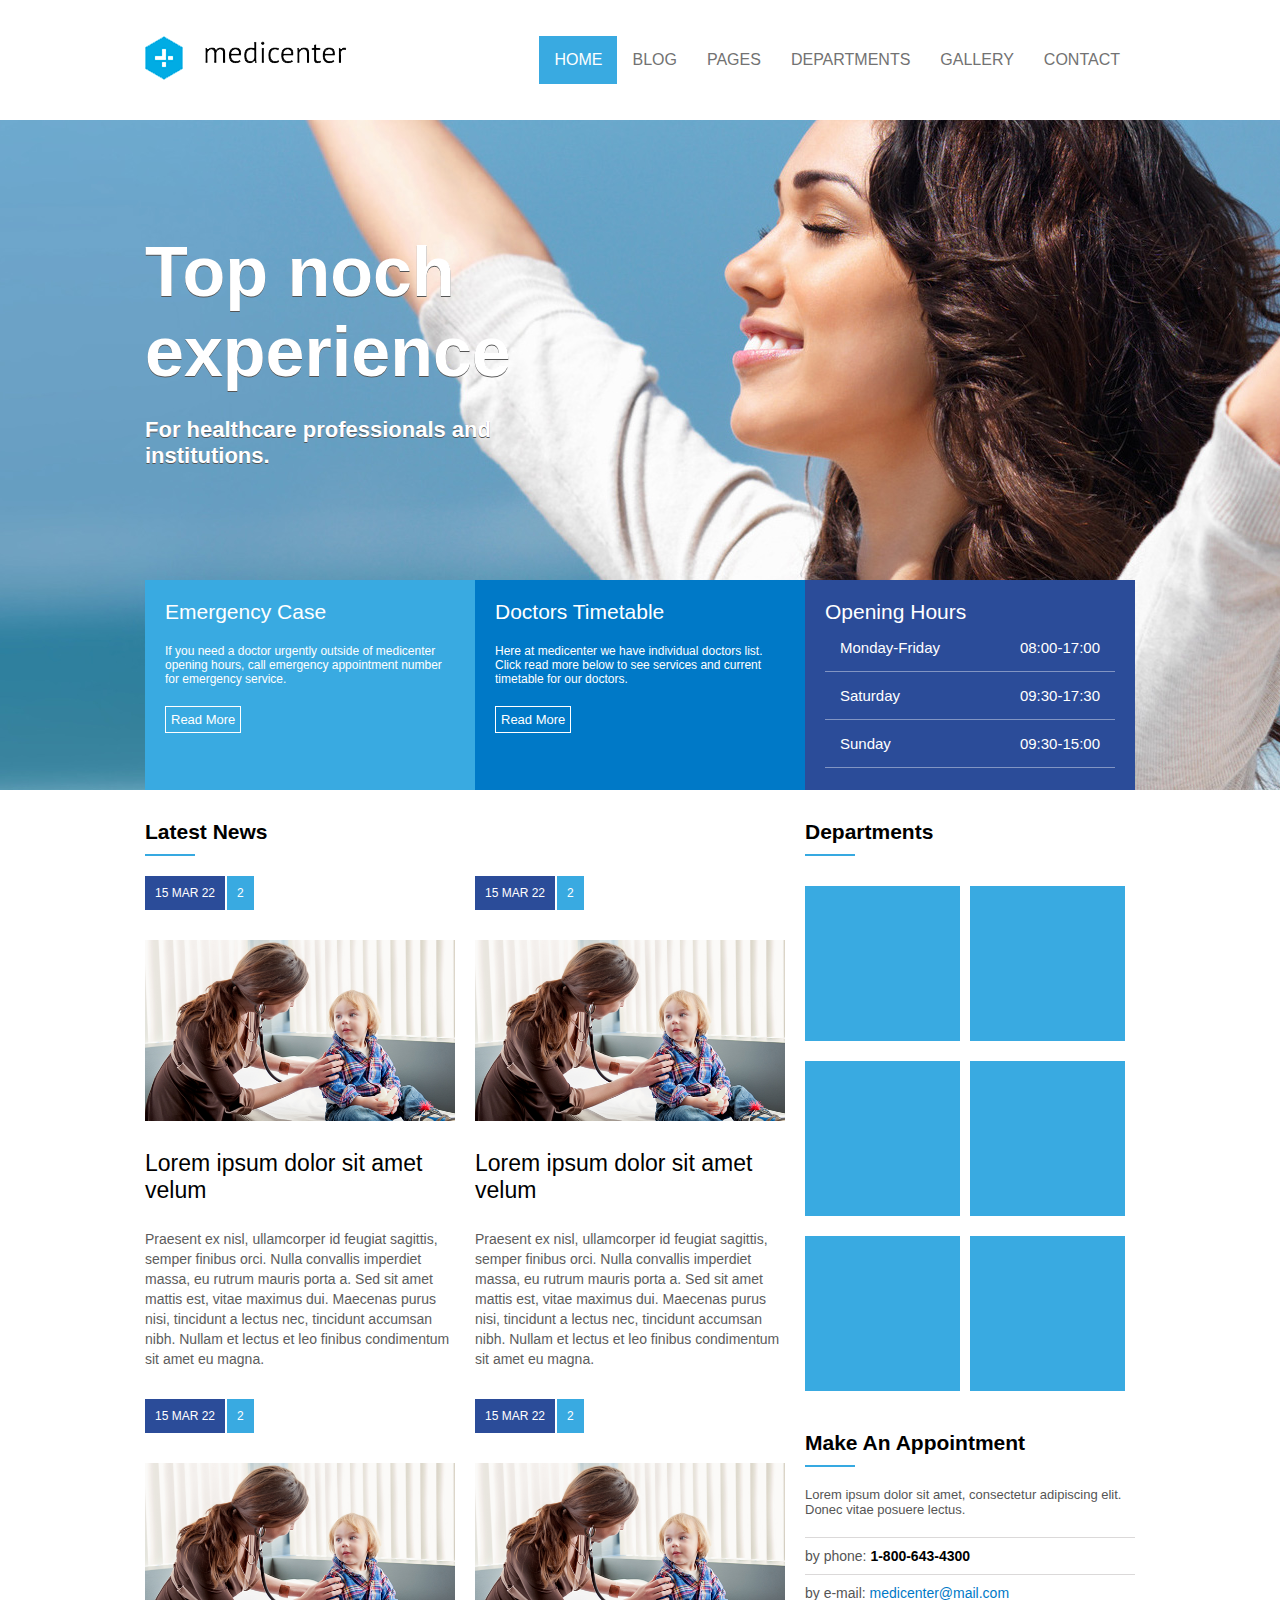
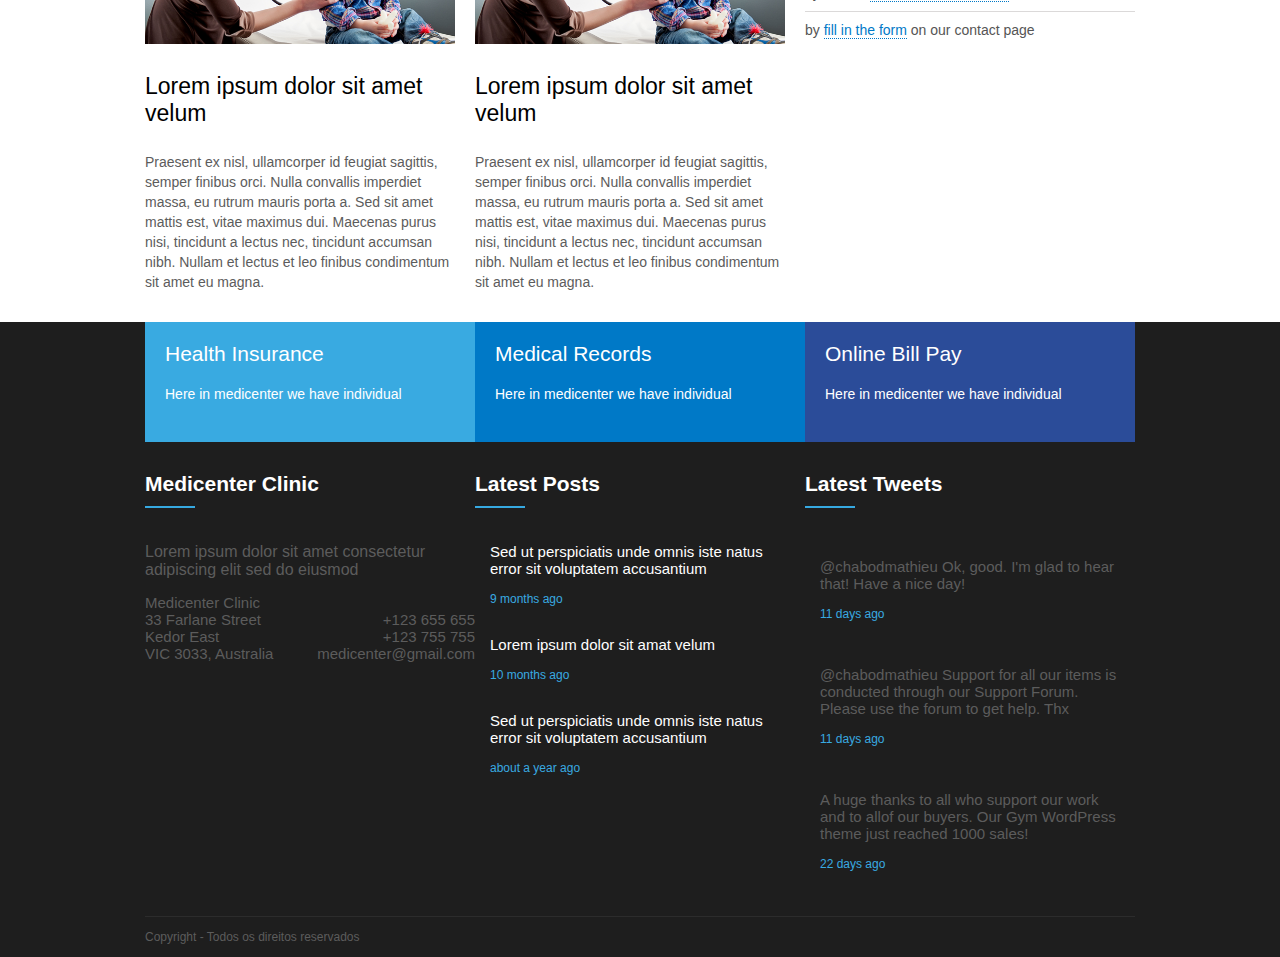
<file: index.html>
<!DOCTYPE html>
<html lang="en">
<head>
    <meta charset="UTF-8">
    <meta http-equiv="X-UA-Compatible" content="IE=edge">
    <meta name="viewport" content="width=device-width, initial-scale=1.0">
    <link rel="stylesheet" href="./assets/css/template.css"/>
    <title>MediCenter</title>
</head>
<body>
    <header>
        <div class="container">
            <div class="logo">
                <a href=""><img src="./assets/images/logo.png"/></a>
            </div>
            <div class="menu">
                <nav>
                    <div class="menuMobile">
                        <div class="mm_line"></div>
                        <div class="mm_line"></div>
                        <div class="mm_line"></div>
                    </div>
                    <ul>
                        <li class="active"><a href="">HOME</a></li>
                        <li><a href="">BLOG</a></li>
                        <li><a href="">PAGES</a></li>
                        <li><a href="">DEPARTMENTS</a></li>
                        <li><a href="">GALLERY</a></li>
                        <li><a href="">CONTACT</a></li>
                    </ul>
                </nav>
            </div>

        </div>
    </header>
    <section id="banner">
        <div class="container column">
            <div class="banner_headline">
                <h1>Top noch experience</h1>
                <h2>For healthcare professionals and institutions.</h2>
            </div>
            <div class="banner_options">
                <div class="banner1">
                    <div class="banner_title">Emergency Case</div>
                    <div class="banner_desc">If you need a doctor urgently outside of medicenter opening hours, call emergency appointment number for emergency service.</div>
                    <a href="">Read More</a>
                </div>
                <div class="banner2">
                    <div class="banner_title">Doctors Timetable</div>
                    <div class="banner_desc">Here at medicenter we have individual doctors list. Click read more below to see services and current timetable for our doctors.</div>
                    <a href="">Read More</a>
                </div>
                <div class="banner3">
                    <div class="banner_title">Opening Hours</div>
                    <div class="cronograma">
                        <div>Monday-Friday</div>
                        <div>08:00-17:00</div>
                    </div>
                    <div class="cronograma">
                        <div>Saturday</div>
                        <div>09:30-17:30</div>
                    </div>
                    <div class="cronograma">
                        <div>Sunday</div>
                        <div>09:30-15:00</div>
                    </div>
                    
                </div>
            </div>
        </div>
    </section>
    <section id="geral">
        <div class="container">
            <section>
                <div class="widget">
                    <div class="widget_title">
                        <div class="widget_title_text">Latest News</div>
                        <div class="widget_title_bar"></div>
                    </div>
                    <div class="widget_body flex">
                        <article>
                            <a href="">
                            <div class="news_data">
                                <div class="news_posted_at">15 MAR 22</div>
                                <div class="news_comments">2</div>
                            </div>
                            <div class="news_thumbnail">
                                <img src="./assets/images/dr.png" />
                            </div>
                            <div class="news_title">
                                Lorem ipsum dolor sit amet velum
                            </div>
                            <div class="news_resume">
                                Praesent ex nisl, ullamcorper id feugiat sagittis, semper finibus orci. Nulla convallis imperdiet massa, eu rutrum mauris porta a. Sed sit amet mattis est, vitae maximus dui. Maecenas purus nisi, tincidunt a lectus nec, tincidunt accumsan nibh. Nullam et lectus et leo finibus condimentum sit amet eu magna.
                            </div>
                         </a>
                        </article>
                        <article>
                            <a href="">
                            <div class="news_data">
                                <div class="news_posted_at">15 MAR 22</div>
                                <div class="news_comments">2</div>
                            </div>
                            <div class="news_thumbnail">
                                <img src="./assets/images/dr.png" />
                            </div>
                            <div class="news_title">
                                Lorem ipsum dolor sit amet velum
                            </div>
                            <div class="news_resume">
                                Praesent ex nisl, ullamcorper id feugiat sagittis, semper finibus orci. Nulla convallis imperdiet massa, eu rutrum mauris porta a. Sed sit amet mattis est, vitae maximus dui. Maecenas purus nisi, tincidunt a lectus nec, tincidunt accumsan nibh. Nullam et lectus et leo finibus condimentum sit amet eu magna.
                            </div>
                         </a>
                        </article>
                        <article>
                            <a href="">
                            <div class="news_data">
                                <div class="news_posted_at">15 MAR 22</div>
                                <div class="news_comments">2</div>
                            </div>
                            <div class="news_thumbnail">
                                <img src="./assets/images/dr.png" />
                            </div>
                            <div class="news_title">
                                Lorem ipsum dolor sit amet velum
                            </div>
                            <div class="news_resume">
                                Praesent ex nisl, ullamcorper id feugiat sagittis, semper finibus orci. Nulla convallis imperdiet massa, eu rutrum mauris porta a. Sed sit amet mattis est, vitae maximus dui. Maecenas purus nisi, tincidunt a lectus nec, tincidunt accumsan nibh. Nullam et lectus et leo finibus condimentum sit amet eu magna.
                            </div>
                         </a>
                        </article>
                        <article>
                            <a href="">
                            <div class="news_data">
                                <div class="news_posted_at">15 MAR 22</div>
                                <div class="news_comments">2</div>
                            </div>
                            <div class="news_thumbnail">
                                <img src="./assets/images/dr.png" />
                            </div>
                            <div class="news_title">
                                Lorem ipsum dolor sit amet velum
                            </div>
                            <div class="news_resume">
                                Praesent ex nisl, ullamcorper id feugiat sagittis, semper finibus orci. Nulla convallis imperdiet massa, eu rutrum mauris porta a. Sed sit amet mattis est, vitae maximus dui. Maecenas purus nisi, tincidunt a lectus nec, tincidunt accumsan nibh. Nullam et lectus et leo finibus condimentum sit amet eu magna.
                            </div>
                         </a>
                        </article>
                    </div>
                </div>
            </section>
            <aside>
                <div class="widget">
                    <div class="widget_title">
                        <div class="widget_title_text">Departments</div>
                        <div class="widget_title_bar"></div>
                    </div>
                    <div class="widget_body">
                        <div class="blocos_aside">
                            <div class="blocos"></div>
                            <div class="blocos"></div>
                            <div class="blocos"></div>
                            <div class="blocos"></div>
                            <div class="blocos"></div>
                            <div class="blocos"></div>
                        </div>
                        
                    </div>
                </div>
                <div class="widget">
                    <div class="widget_title">
                        <div class="widget_title_text">Make An Appointment</div>
                        <div class="widget_title_bar"></div>
                    </div>
                    <div class="widget_body">
                        <div class="desc">Lorem ipsum dolor sit amet, consectetur adipiscing elit. Donec vitae posuere lectus.</div>
                        <div class="app_box">
                            <div class="appointment_boxs_text">
                                by phone: <b class="bold">1-800-643-4300</b>
                            </div>
                        </div>
                        <div class="app_box">
                            <div class="appointment_boxs_text">
                                by e-mail: <a href="#" class="appointment_link">medicenter@mail.com</a>
                            </div>
                        </div>
                        <div class="app_box">
                            <div class="appointment_boxs_text">
                                by <a href="#" class="appointment_link">fill in the form</a> on our contact page
                            </div>
                        </div>
                </div>
            </aside>
        </div>
    </section>
    <footer>
        <div class="container flexColumn">
            <div class="footer_menu">
                <div class="fm_1">
                    <a href="">
                        <div class="bloco_title">Health Insurance</div>
                        <div class="bloco_desc">Here in medicenter we have individual</div>
                    </a>
                </div>
                <div class="fm_2">
                    <a href="">
                        <div class="bloco_title">Medical Records</div>
                        <div class="bloco_desc">Here in medicenter we have individual</div>
                    </a>
                </div>
                <div class="fm_3">
                    <a href="">
                        <div class="bloco_title">Online Bill Pay</div>
                        <div class="bloco_desc">Here in medicenter we have individual</div>
                    </a>
                </div>
            </div>
            <div class="footer_area">
                <div class="footer_area_item">
                    <div class="widget">
                        <div class="widget_title">
                            <div class="widget_title_text">Medicenter Clinic</div>
                            <div class="widget_title_bar"></div>
                        </div>
                        <div class="widget_body">
                            <div class="footer_desc1">Lorem ipsum dolor sit amet consectetur adipiscing elit sed do eiusmod</div>
                            <div class="footer_desc_item">
                                <div>Medicenter Clinic</div>
                            </div>
                            <div class="footer_desc_item">
                                <div>33 Farlane Street</div>
                                <div>+123 655 655</div>
                            </div>
                            <div class="footer_desc_item">
                                <div>Kedor East</div>
                                <div>+123 755 755</div>
                            </div>
                            <div class="footer_desc_item">
                                <div>VIC 3033, Australia</div>
                                <div>medicenter@gmail.com</div>
                            </div>
                        </div>
                </div>
                </div>
                <div class="footer_area_item">
                    <div class="widget">
                        <div class="widget_title">
                            <div class="widget_title_text">Latest Posts</div>
                            <div class="widget_title_bar"></div>
                        </div>
                        <div class="widget_body">
                            <div class="footer_lp">
                            <div class="footer_desc2">Sed ut perspiciatis unde omnis iste natus error sit voluptatem accusantium</div>
                            <div class="footer_descB">9 months ago</div>
                        </div>
                        <div class="footer_lp">
                            <div class="footer_desc2">Lorem ipsum dolor sit amat velum</div>
                            <div class="footer_descB">10 months ago</div>
                        </div>
                        <div class="footer_lp">
                            <div class="footer_desc2">Sed ut perspiciatis unde omnis iste natus error sit voluptatem accusantium</div>
                            <div class="footer_descB">about a year ago</div>
                        </div>
                        </div>
                </div>
                </div>
                <div class="footer_area_item">
                    <div class="widget">
                        <div class="widget_title">
                            <div class="widget_title_text">Latest Tweets</div>
                            <div class="widget_title_bar"></div>
                        </div>
                        <div class="widget_body">
                            <div class="footer_lp">
                                <div class="footer_desc1">@chabodmathieu Ok, good. I'm glad to hear that! Have a nice day!</div>
                                <div class="footer_descB">11 days ago</div>
                            </div>
                            <div class="footer_lp">
                                <div class="footer_desc1">@chabodmathieu Support for all our items is conducted through our Support Forum. Please use the forum to get help. Thx</div>
                                <div class="footer_descB">11 days ago</div>
                            </div>
                            <div class="footer_lp">
                                <div class="footer_desc1">A huge thanks to all who support our work and to allof our buyers. Our Gym WordPress theme just reached 1000 sales!</div>
                                <div class="footer_descB">22 days ago</div>
                            </div>
                        </div>
                </div>
                </div>
            </div>
            <div class="footer_copy">
                Copyright - Todos os direitos reservados
            </div>
        </div>
        </div>
    </footer>         
</body>
</html>
</file>
<file: assets/css/template.css>
* {
    font-family: arial;
}

body {
    margin: 0;
    padding: 0;
}

header {
    display: flex;
    justify-content: center;
    height: 120px;
}

.container {
    display: flex;
    justify-content: space-between;
    width: 990px;

}

.logo {
    display: flex;
    align-items: center;
}

.menu {
    display: flex;
    align-items: center;
}

nav ul, nav li {
    list-style: none;
    margin: 0;
    padding: 0;
}

nav ul {
    display: flex;
} 

nav a {
    display: block;
    padding: 15px;
    text-decoration: none;
    text-transform: uppercase;
    color: #727272;
    font-family: arial;
}

nav .active a,
nav a:hover {
    background-color: #39aae1;
    color: #FFFFFF;
}

#banner {
    display: flex;
    justify-content: center;
    background-image: url(../images/img1.jpg);
    background-position: center;
    background-size: cover;
    height: 670px;
    
}

.column {
    flex-direction: column;
}

.banner_headline {
    flex: 1;
    display: flex;
    flex-direction: column;
    justify-content: center;
}

.banner_headline h1 {
    color: #ffffff;
    font-size: 70px;
    text-shadow: 0px 1px 0px #555555;
    margin: 0;
    padding: 0;
    max-width: 350px;
}

.banner_headline h2 {
    color: #ffffff;
    font-size: 22px;
    text-shadow: 0px 1px 0px #555555;
    margin: 0;
    padding: 0;
    max-width: 350px;
    margin-top: 25px;
}

.banner_options {
    height: 210px;
    display: flex;
}

.banner1,
.banner2,
.banner3 {
    flex: 1;
    color: #ffffff;
    padding: 20px;
}

.banner1 {
    background-color: #39aae1;
}

.banner2 {
    background-color: #0079c7;
}

.banner3 {
    background-color: #2b4c99;
}

.banner_title {
    font-size: 21px;
}

.banner_desc {
    font-size: 12px;
    margin-top: 20px;
    margin-bottom: 20px;
}

.banner_options a {
    display: inline-block;
    border: 1px solid #ffffff;
    padding: 5px;
    color: #ffffff;
    font-size: 13px;
    text-decoration: none;
}

.cronograma {
    display: flex;
    justify-content: space-between;
    font-size: 15px;
    padding: 15px;
    border-bottom: solid 1px rgba(255, 255, 255, 0.411);
}

#geral {
    display: flex;
    justify-content: center;
}

#geral section {
    flex: 2;
}

#geral aside {
    flex: 1;
}

.widget_title {
    margin-top: 30px;
    margin-bottom: 20px;
}

.widget_title_text {
    color: #000000;
    font-size: 21px;
    font-weight: bold;
}

.widget_title_bar {
    width: 50px;
    height: 2px;
    background-color: #36a9e1;
    margin-top: 10px;
}

.blocos_aside {
    max-width: 500px;
    display: flex;
    flex-direction: row;
    flex-wrap: wrap;
}

.blocos {
    width: 155px;
    height: 155px;
    background-color: #39aae1;
    margin-bottom: 10px;
    margin-top: 10px;
    margin-right: 10px;

}

.desc {
    font-size: 13px;
    margin-top: 20px;
    margin-bottom: 20px;
    color: #555;
}

.app_box {
    display: flex;
    flex-direction: row;
    justify-content: left;
    align-items: center;
    color: #555;
    font-size: 14px;
    border-top: 1px solid #dbd9d9;
    padding-top: 10px;
    padding-bottom: 10px;
}

.bold {
    color: #000;
    font-weight: bold;
}

.appointment_link {
    color: #0079C7;
    text-decoration-line: none; 
    border-bottom: 1px dotted #0079C7;
 }

 .appointment_link:hover {
    border-bottom: 1px solid #0079C7;
}

.flex {
    display: flex;
    flex-wrap: wrap;
}

article {
    flex: 1;
    min-width: 270px;
    margin-right: 20px;
}

article a {
    text-decoration: none;
}

article .news_data {
    display: flex;
}

article .news_posted_at {
    background-color: #2b4c99;
    color: #ffffff;
    font-size: 12px;
    padding: 10px;
    margin-right: 2px;
}

article .news_comments {
    background-color: #39aae1;
    color: #ffffff;
    font-size: 12px;
    padding: 10px;
}

article .news_thumbnail {
    margin-top: 30px;
}

article .news_thumbnail img {
    width: 100%;
    height: auto;
}

article .news_title {
    margin-top: 25px;
    margin-bottom: 25px;
    color: #000000;
    font-size: 23px;
}

article .news_resume {
    color: #5c5c5c;
    font-size: 14px;
    line-height: 20px;
    margin-bottom: 30px;
}

footer {
    background-color: #1e1e1e;
    display: flex;
    justify-content: center;
}

.footer_menu {
    display: flex;
}

.footer_menu a {
    display: block;
    text-decoration: none;
    color: #ffffff;
}

.fm_1, .fm_2, .fm_3 {
    flex: 1;
    color: #ffffff;
    padding: 20px;
}

.fm_1 {
    background-color: #39aae1;
}

.fm_2 {
    background-color: #0079c7;
}

.fm_3 {
    background-color: #2b4c99;
}

.footer_area {
    display: flex;
}

.footer_area_item {
    flex: 1;
    color: #ffffff;
}

.flexColumn {
    flex-direction: column;
}

footer .widget_title_text {
    color: #ffffff;
}

.footer_copy {
    border-top: 1px solid #2c2c2c;
    height: 40px;
    line-height: 40px;
    color: #5c5c5c;
    font-size: 12px;
    margin-top: 30px;
}

.bloco_title {
    font-size: 21px;
}

.bloco_desc {
    font-size: 14px;
    margin-top: 20px;
    margin-bottom: 20px;
}

.footer_desc1 {
    padding-top: 15px;
    padding-bottom: 15px;
    color: #5c5c5c;
}

.footer_desc_item {
    display: flex;
    justify-content: space-between;
    font-size: 15px;
    color: #5c5c5c;
}

.footer_lp {
    display: flex;
    justify-content: center;
    flex-direction: column;
    font-size: 15px;
    padding: 15px;
}

.footer_desc2 {
    padding-bottom: 15px;
    color: #ffffff;
}

.footer_descB {
    font-size: 12px;
    color: #39aae1;
}

.menuMobile {
    display: none;
    width: 40px;
    height: 40px;
    margin-top: 40px;
    margin-bottom: 40px;
    margin-right: 20px;
}

.mm_line {
    height: 3px;
    background-color: #39aae1;
}

@media (max-width:600px) {

    .banner_headline h1 {
        font-size: 55px;
    }

    .banner_headline h2 {
        font-size: 17px;
    }

    .banner_options {
        height: auto;
        flex-direction: column;
    }

    .container {
        flex-direction: column;
    }

    #geral section {
        padding: 20px;
    }

    #geral aside {
        padding: 20px;
    }

    .footer_menu {
        flex-direction: column;
    }

    .footer_area {
        flex-direction: column;
        padding: 20px;
    }

    .footer_copy {
        padding-left: 20px;
    }

    header .container {
        flex-direction: row;
    }

    nav ul {
        flex-direction: column;
        display: none;
    }

    header {
        height: auto;
    }

    .logo {
        padding: 20px;
    }

    .menuMobile {
        display: flex;
        flex-direction: column;
        justify-content: space-around;
    }

    #banner {
        height: auto;
        background-position: top;
        background-size: contain;
    }
}
</file>
